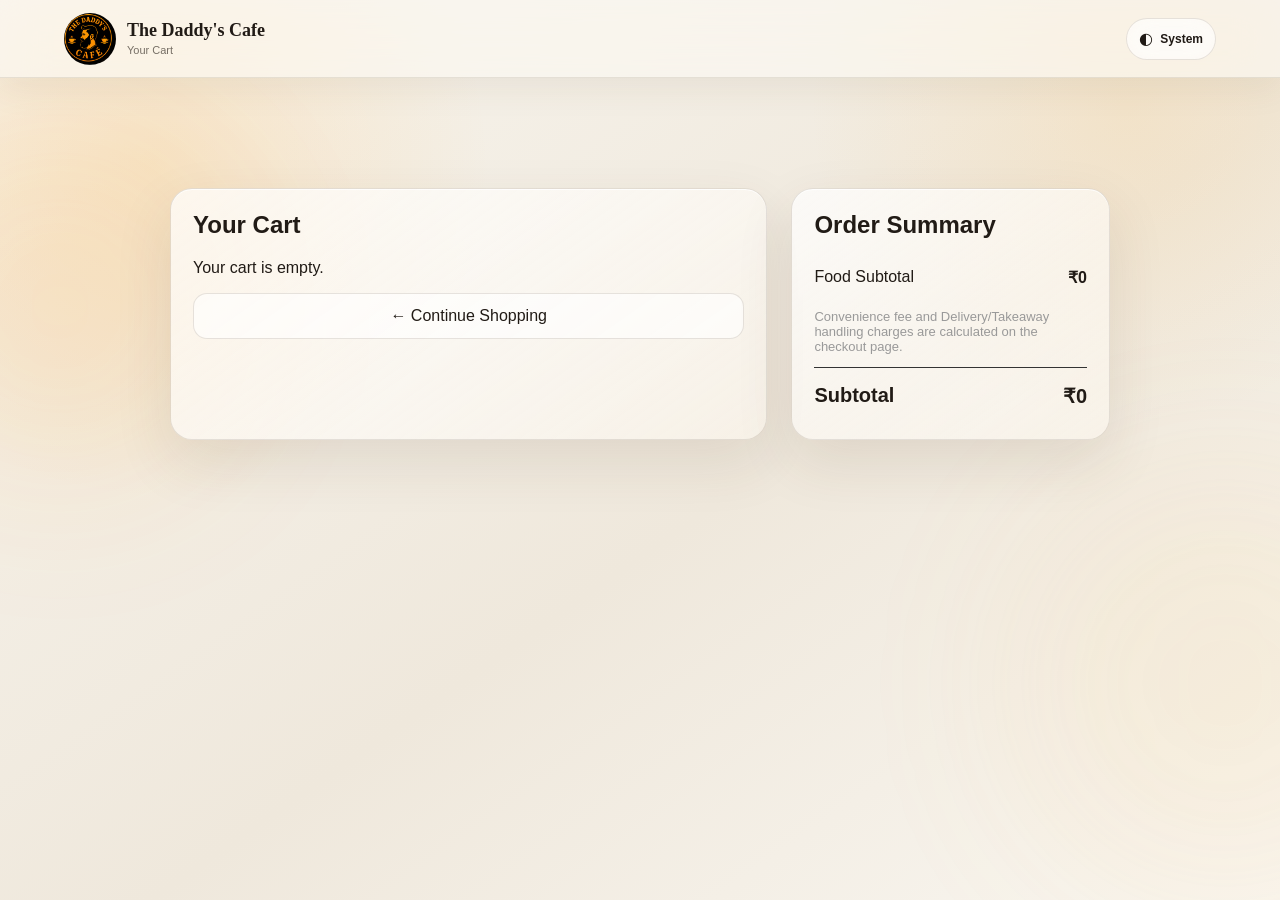
<file: cart.html>
<!doctype html><html lang="en"><head><meta charset="utf-8"><meta name="viewport" content="width=device-width,initial-scale=1"><meta name="theme-color" content="#090909"><title>Your Cart | The Daddy's Cafe</title><script src="theme.js"></script><link rel="stylesheet" href="styles.css"></head><body>
<header class="site-header"><a href="index.html" class="brand"><img src="assets/logo.png"><div class="brand-copy"><strong>The Daddy's Cafe</strong><span>Your Cart</span></div></a><button class="theme-toggle" type="button" data-theme-toggle aria-label="Theme: System. Click to change."><span class="theme-toggle-icon" aria-hidden="true">◐</span><span class="theme-toggle-text">System</span></button></header>
<main class="flow-shell"><div class="flow-grid"><section class="flow-card"><h1>Your Cart</h1><div id="cartPageItems"></div><a class="secondary-wide" href="index.html">← Continue Shopping</a></section><aside class="flow-card"><h2>Order Summary</h2><div class="summary-row"><span>Food Subtotal</span><strong id="sub">₹0</strong></div><p style="color:#999;font-size:13px">Convenience fee and Delivery/Takeaway handling charges are calculated on the checkout page.</p><div class="summary-row total"><span>Subtotal</span><strong id="total">₹0</strong></div><a id="checkoutLink" class="primary-wide" href="checkout.html">Proceed to Checkout →</a></aside></div></main><script src="cart.js"></script></body></html>
</file>
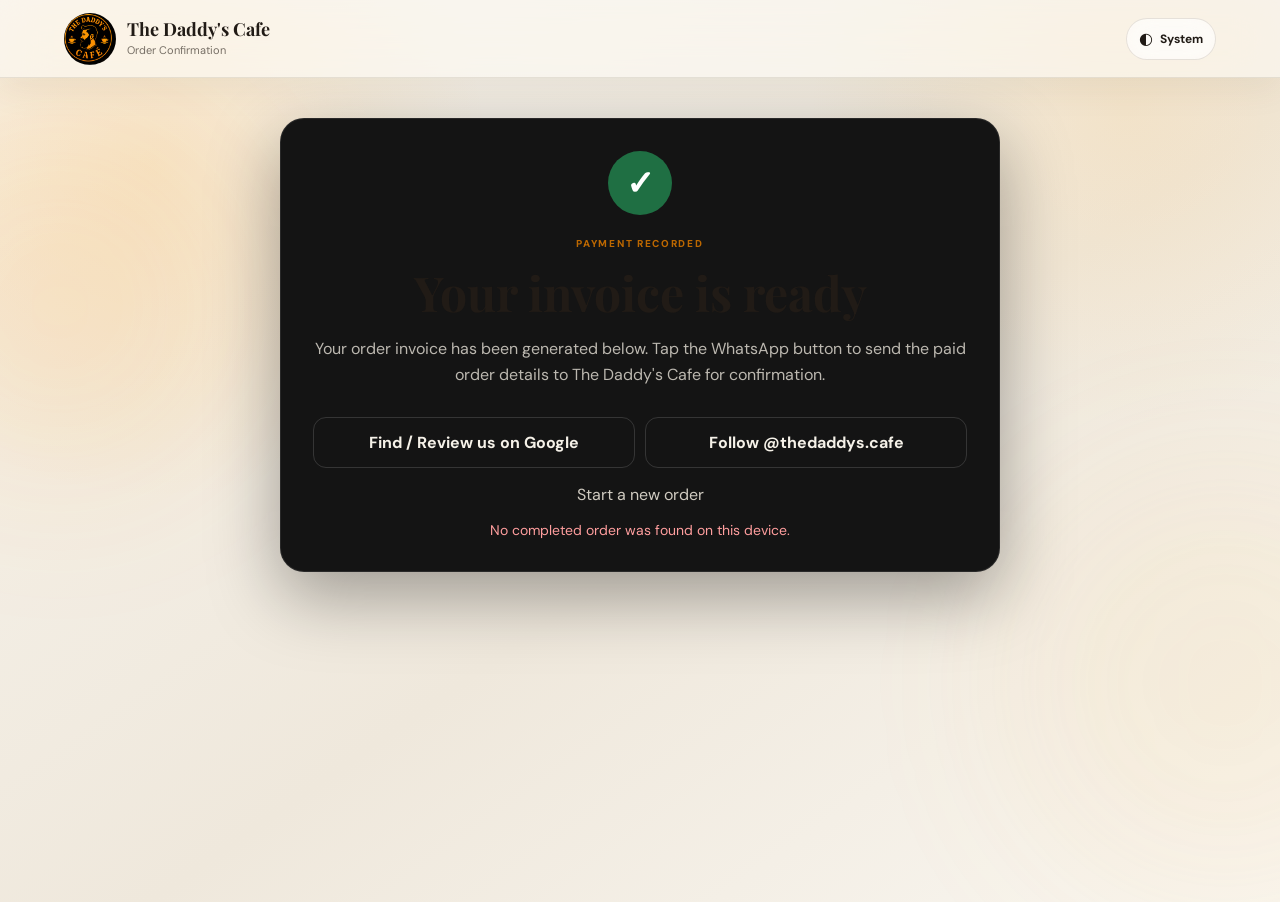
<file: success.html>
<!doctype html>
<html lang="en">
<head>
  <meta charset="utf-8">
  <meta name="viewport" content="width=device-width, initial-scale=1, viewport-fit=cover">
  <meta name="theme-color" content="#090909">
  <title>Payment Complete | The Daddy's Cafe</title>
  <link rel="icon" href="assets/logo.png" type="image/png">
  <link rel="preconnect" href="https://fonts.googleapis.com">
  <link rel="preconnect" href="https://fonts.gstatic.com" crossorigin>
  <link href="https://fonts.googleapis.com/css2?family=DM+Sans:wght@400;500;600;700&family=Playfair+Display:wght@600;700&display=swap" rel="stylesheet">
  <script src="theme.js"></script><link rel="stylesheet" href="styles.css">
  <link rel="stylesheet" href="payment.css">
</head>
<body class="payment-page">
  <header class="site-header payment-header">
    <a href="index.html" class="brand"><img src="assets/logo.png" alt="The Daddy's Cafe logo"><div class="brand-copy"><strong>The Daddy's Cafe</strong><span>Order Confirmation</span></div></a>
  <button class="theme-toggle" type="button" data-theme-toggle aria-label="Theme: System. Click to change."><span class="theme-toggle-icon" aria-hidden="true">◐</span><span class="theme-toggle-text">System</span></button></header>
  <main class="payment-shell success-shell">
    <section class="payment-card success-card">
      <div class="success-mark">✓</div>
      <span class="section-kicker">PAYMENT RECORDED</span>
      <h1>Your invoice is ready</h1>
      <p class="payment-intro">Your order invoice has been generated below. Tap the WhatsApp button to send the paid order details to The Daddy's Cafe for confirmation.</p>

      <article id="invoice" class="invoice-card">
        <div class="invoice-head">
          <div><strong>The Daddy's Cafe</strong><small>Ground Floor, Silchar Trade Center, Rangirkhari Point, Silchar, Assam</small></div>
          <img src="assets/logo.png" alt="">
        </div>
        <div class="invoice-meta" id="invoiceMeta"></div>
        <div id="invoiceCustomer" class="invoice-customer"></div>
        <div class="invoice-table-wrap"><table class="invoice-table"><thead><tr><th>Item</th><th>Qty</th><th>Amount</th></tr></thead><tbody id="invoiceItems"></tbody></table></div>
        <div class="invoice-total"><span>Total Paid</span><strong id="invoiceTotal">₹0</strong></div>
        <div class="invoice-payment" id="invoicePayment"></div>
      </article>

      <div class="success-actions">
        <a id="whatsappOrderBtn" class="checkout-btn whatsapp-send" href="#" target="_blank" rel="noopener"><span>Send Paid Order on WhatsApp</span><strong>→</strong></a>
        <button id="printInvoiceBtn" class="secondary-action">Print / Save Invoice as PDF</button>
        <div class="success-social-actions">
          <a class="secondary-action" href="https://share.google/bX9pOuScyu7i6pAqK" target="_blank" rel="noopener noreferrer">Find / Review us on Google</a>
          <a class="secondary-action" href="https://www.instagram.com/thedaddys.cafe/" target="_blank" rel="noopener noreferrer">Follow @thedaddys.cafe</a>
        </div>
        <a class="payment-back" href="index.html">Start a new order</a>
      </div>
      <div id="paymentError" class="payment-error" role="alert"></div>
    </section>
  </main>
  <script src="success.js"></script>
</body>
</html>
</file>
<file: styles.css>
:root{
  --bg:#090909; --bg2:#0e0e0e; --panel:#131313; --panel2:#181818;
  --line:#292929; --text:#f6f2e8; --muted:#aaa59d; --orange:#ff9700;
  --orange2:#ffb238; --green:#25d366; --shadow:0 24px 70px rgba(0,0,0,.34);
  --radius:22px;
}
*{box-sizing:border-box}
html{scroll-behavior:smooth}
body{margin:0;background:var(--bg);color:var(--text);font-family:"DM Sans",sans-serif}
button,input,textarea,select{font:inherit}
button,a{-webkit-tap-highlight-color:transparent}
a{color:inherit}
.site-header{
  height:78px;position:sticky;top:0;z-index:30;display:flex;align-items:center;justify-content:space-between;
  padding:0 clamp(18px,5vw,78px);border-bottom:1px solid rgba(255,255,255,.07);
  background:rgba(8,8,8,.9);backdrop-filter:blur(16px)
}
.brand{display:flex;align-items:center;gap:11px;text-decoration:none;min-width:235px}
.brand img{width:52px;height:52px;border-radius:50%;object-fit:cover}
.brand-copy{display:flex;flex-direction:column}
.brand-copy strong{font-family:"Playfair Display",serif;font-size:18px;line-height:1.1}
.brand-copy span{font-size:11px;color:var(--muted);margin-top:3px}
.desktop-nav{display:flex;align-items:center;gap:26px}
.desktop-nav a{font-size:13px;color:#d7d1c8;text-decoration:none;transition:.2s}
.desktop-nav a:hover{color:var(--orange2)}
.header-cart{border:1px solid rgba(255,151,0,.35);background:#15110b;color:#fff;border-radius:999px;padding:9px 13px;
display:flex;align-items:center;gap:8px;cursor:pointer;font-weight:700}
.header-cart b{display:grid;place-items:center;min-width:24px;height:24px;background:var(--orange);color:#111;border-radius:50%;font-size:12px}

.hero{position:relative;overflow:hidden;border-bottom:1px solid var(--line);
background:
radial-gradient(circle at 76% 30%,rgba(255,151,0,.16),transparent 28%),
radial-gradient(circle at 30% 5%,rgba(255,178,56,.05),transparent 24%),
linear-gradient(135deg,#090909,#11100e 55%,#080808)}
.hero:after{content:"";position:absolute;inset:0;background-image:linear-gradient(rgba(255,255,255,.018) 1px,transparent 1px),linear-gradient(90deg,rgba(255,255,255,.018) 1px,transparent 1px);background-size:52px 52px;mask-image:linear-gradient(to bottom,black,transparent)}
.hero-inner{position:relative;z-index:1;width:min(1220px,calc(100% - 36px));min-height:590px;margin:auto;display:grid;grid-template-columns:1.15fr .85fr;align-items:center;gap:70px;padding:64px 0}
.pill{display:inline-flex;border:1px solid rgba(255,151,0,.32);background:rgba(255,151,0,.07);color:var(--orange2);padding:8px 12px;border-radius:999px;font-size:11px;font-weight:700;letter-spacing:.11em}
.hero h1{font-family:"Playfair Display",serif;font-size:clamp(52px,6.1vw,88px);line-height:.94;margin:20px 0}
.hero h1 span{color:var(--orange)}
.hero-copy>p{max-width:650px;color:#bbb5ab;font-size:17px;line-height:1.72;margin:0}
.hero-actions{display:flex;gap:12px;margin-top:28px}
.btn{display:inline-flex;align-items:center;justify-content:center;text-decoration:none;border-radius:12px;padding:13px 18px;font-size:14px;font-weight:700}
.btn-primary{background:linear-gradient(135deg,var(--orange2),var(--orange));color:#111}
.btn-secondary{border:1px solid var(--line);background:#111;color:#f5f1e8}
.contact-strip{display:flex;align-items:center;gap:12px;margin-top:26px}
.contact-strip>span{display:grid;place-items:center;width:42px;height:42px;border-radius:12px;background:#151515;border:1px solid var(--line)}
.contact-strip div{display:flex;flex-direction:column}
.contact-strip small{color:var(--muted);font-size:11px}
.contact-strip a{text-decoration:none;font-size:15px;font-weight:700;margin-top:2px}
.hero-card{justify-self:end;position:relative;width:min(430px,100%);aspect-ratio:1/1;border:1px solid rgba(255,151,0,.2);border-radius:36px;background:linear-gradient(145deg,#17120b,#0c0c0c);box-shadow:var(--shadow);overflow:hidden;display:grid;place-items:center}
.hero-card:before{content:"";position:absolute;width:300px;height:300px;border-radius:50%;background:rgba(255,151,0,.11);filter:blur(70px)}
.hero-card img{width:64%;border-radius:50%;position:relative;z-index:2;filter:drop-shadow(0 25px 35px rgba(0,0,0,.45))}
.hero-card-copy{position:absolute;left:25px;right:25px;bottom:22px;background:rgba(10,10,10,.78);backdrop-filter:blur(12px);border:1px solid var(--line);border-radius:17px;padding:15px 17px;z-index:3}
.hero-card-copy span{font-size:10px;letter-spacing:.16em;color:var(--orange2)}
.hero-card-copy strong{display:block;font-family:"Playfair Display",serif;font-size:20px;margin:5px 0}
.hero-card-copy small{color:var(--muted)}

.order-config{width:min(1180px,calc(100% - 36px));margin:-34px auto 0;position:relative;z-index:5;background:rgba(19,19,19,.96);border:1px solid var(--line);border-radius:22px;box-shadow:var(--shadow);padding:18px}
.config-grid{display:grid;grid-template-columns:1.25fr .85fr 1.2fr;gap:15px;align-items:end}
label{display:block;font-size:12px;color:#bcb6ad;margin-bottom:7px}
.toggle-group{display:grid;grid-template-columns:1fr 1fr;background:#0c0c0c;border:1px solid var(--line);border-radius:12px;padding:4px}
.toggle{border:0;background:transparent;color:var(--muted);border-radius:9px;padding:11px;cursor:pointer}
.toggle.active{background:var(--orange);color:#101010;font-weight:800}
select,input,textarea{width:100%;border:1px solid var(--line);background:#0c0c0c;color:var(--text);border-radius:12px;padding:12px 13px;outline:none}
select:focus,input:focus,textarea:focus{border-color:rgba(255,151,0,.75);box-shadow:0 0 0 3px rgba(255,151,0,.08)}
.schedule-fields{display:grid;grid-template-columns:1fr 1fr;gap:10px}
.delivery-panel{margin-top:12px;padding-top:14px;border-top:1px solid var(--line)}
.hidden{display:none!important}

.trust-row{width:min(1180px,calc(100% - 36px));margin:30px auto 0;display:grid;grid-template-columns:repeat(3,1fr);gap:12px}
.trust-row article{border:1px solid var(--line);background:#101010;border-radius:17px;padding:16px;display:flex;gap:13px;align-items:center}
.trust-row article>span{width:37px;height:37px;display:grid;place-items:center;border-radius:11px;background:#1d160d;color:var(--orange2);font-size:11px;font-weight:800}
.trust-row div{display:flex;flex-direction:column}
.trust-row strong{font-size:13px}
.trust-row small{color:var(--muted);font-size:11px;margin-top:3px}

.menu-shell{width:min(1180px,calc(100% - 36px));margin:0 auto;padding:72px 0 100px}
.menu-heading{display:flex;align-items:flex-end;justify-content:space-between;gap:30px;margin-bottom:22px}
.section-kicker{color:var(--orange2);letter-spacing:.17em;font-size:10px;font-weight:800}
.menu-heading h2,.drawer-header h2{font-family:"Playfair Display",serif}
.menu-heading h2{font-size:42px;margin:7px 0 5px}
.menu-heading p{color:var(--muted);margin:0}
.search-wrap{position:relative;width:min(330px,100%)}
.search-wrap span{position:absolute;left:13px;top:50%;transform:translateY(-50%);color:var(--muted)}
.search-wrap input{padding-left:37px}
.category-tabs{display:flex;gap:8px;overflow-x:auto;padding:4px 0 18px;scrollbar-width:none}
.category-tabs::-webkit-scrollbar{display:none}
.category-tab{white-space:nowrap;border:1px solid var(--line);background:#111;color:#d7d2c9;border-radius:999px;padding:9px 14px;font-size:12px;cursor:pointer}
.category-tab.active{border-color:var(--orange);background:var(--orange);color:#111;font-weight:800}
.menu-grid{display:grid;grid-template-columns:repeat(3,1fr);gap:13px}
.menu-card{min-height:155px;border:1px solid var(--line);background:linear-gradient(145deg,#141414,#101010);border-radius:18px;padding:17px;display:flex;flex-direction:column;justify-content:space-between;transition:.2s}
.menu-card:hover{transform:translateY(-2px);border-color:#3a3429}
.menu-card-top{display:flex;align-items:flex-start;justify-content:space-between;gap:12px}
.menu-card h3{font-size:15px;line-height:1.35;margin:0}
.menu-meta{font-size:10px;color:var(--muted);margin-top:6px}
.menu-card-bottom{display:flex;align-items:center;justify-content:space-between;margin-top:18px}
.price{font-size:18px;font-weight:800;color:var(--orange2)}
.add-btn{border:1px solid rgba(255,151,0,.5);background:#1a130a;color:var(--orange2);border-radius:10px;padding:9px 13px;font-weight:800;cursor:pointer}
.add-btn:hover{background:var(--orange);color:#111}

.cart-drawer{position:fixed;top:0;right:0;bottom:0;width:min(475px,100%);z-index:60;background:#0e0e0e;border-left:1px solid var(--line);display:flex;flex-direction:column;transform:translateX(105%);transition:transform .26s ease}
.cart-drawer.open{transform:translateX(0)}
.overlay{position:fixed;inset:0;z-index:55;background:rgba(0,0,0,.66);opacity:0;pointer-events:none;transition:.2s}
.overlay.show{opacity:1;pointer-events:auto}
.drawer-header{display:flex;align-items:center;justify-content:space-between;padding:20px;border-bottom:1px solid var(--line)}
.drawer-header h2{margin:4px 0 0;font-size:28px}
.close-btn{width:40px;height:40px;border:1px solid var(--line);border-radius:50%;background:#151515;color:white;font-size:24px;cursor:pointer}
.cart-items{flex:1;overflow-y:auto;padding:8px 20px}
.empty-cart{padding:55px 15px;text-align:center;color:var(--muted);line-height:1.6}
.cart-line{display:grid;grid-template-columns:1fr auto;gap:10px;padding:15px 0;border-bottom:1px solid var(--line)}
.cart-line h4{font-size:14px;margin:0 0 3px;line-height:1.4}
.cart-line small{color:var(--muted)}
.qty{display:flex;align-items:center;gap:9px;margin-top:9px}
.qty button{width:28px;height:28px;border:1px solid var(--line);background:#161616;color:white;border-radius:8px;cursor:pointer}
.remove-btn{border:0;background:transparent;color:#e57b68;font-size:11px;padding:0;margin-top:7px;cursor:pointer}
.customer-form{border-top:1px solid var(--line);padding:14px 20px}
.form-row{display:grid;grid-template-columns:1fr 1fr;gap:10px}
.customer-form>div+div{margin-top:10px}
.drawer-footer{border-top:1px solid var(--line);background:#0a0a0a;padding:17px 20px 20px}
.subtotal-row{display:flex;align-items:center;justify-content:space-between;font-size:18px}
.subtotal-row strong{font-size:22px;color:var(--orange2)}
.drawer-footer p{font-size:11px;color:var(--muted);line-height:1.5}
.checkout-btn{width:100%;border:0;border-radius:13px;background:var(--green);color:#072713;padding:14px 16px;display:flex;align-items:center;justify-content:space-between;font-weight:800;font-size:15px;cursor:pointer}
.drawer-phone{display:block;text-align:center;font-size:12px;color:#cac4ba;margin-top:13px;text-decoration:none}
.mobile-cart-bar{display:none}

footer{border-top:1px solid var(--line);background:#080808;padding:30px clamp(18px,5vw,70px);display:grid;grid-template-columns:1fr auto;gap:20px;align-items:center}
.footer-brand{display:flex;align-items:center;gap:12px}
.footer-brand img{width:48px;height:48px;border-radius:50%}
.footer-brand div,.footer-contact{display:flex;flex-direction:column}
.footer-brand span,.footer-contact small{color:var(--muted);font-size:11px}
.footer-contact{text-align:right}
.footer-contact a{font-weight:800;text-decoration:none;margin-top:3px}
footer>p{grid-column:1/-1;color:#706c65;font-size:10px;margin:0}

@media(max-width:1000px){
  .desktop-nav{display:none}
  .hero-inner{grid-template-columns:1fr .72fr;gap:30px}
  .hero-card{border-radius:28px}
  .menu-grid{grid-template-columns:repeat(2,1fr)}
}
@media(max-width:760px){
  body{padding-bottom:82px}
  .site-header{height:68px;padding:0 14px}
  .brand{min-width:0}
  .brand img{width:44px;height:44px}
  .brand-copy strong{font-size:15px}
  .brand-copy span{font-size:10px}
  .header-cart{padding:8px 10px}
  .header-cart>span:not(.cart-icon){display:none}
  .hero-inner{grid-template-columns:1fr;min-height:auto;padding:52px 0 78px}
  .hero h1{font-size:49px}
  .hero-copy>p{font-size:15px}
  .hero-actions{display:grid;grid-template-columns:1fr 1fr}
  .hero-card{display:none}
  .order-config{margin-top:-35px;padding:14px}
  .config-grid{grid-template-columns:1fr}
  .schedule-fields{grid-template-columns:1fr 1fr}
  .trust-row{grid-template-columns:1fr;margin-top:18px}
  .trust-row article{padding:13px}
  .menu-shell{padding:54px 0 70px}
  .menu-heading{align-items:stretch;flex-direction:column;gap:18px}
  .menu-heading h2{font-size:34px}
  .search-wrap{width:100%}
  .menu-grid{grid-template-columns:1fr}
  .menu-card{min-height:132px}
  .cart-drawer{width:100%}
  .form-row{grid-template-columns:1fr}
  .mobile-cart-bar.visible{display:flex}
  .mobile-cart-bar{position:fixed;left:12px;right:12px;bottom:12px;z-index:35;border:0;border-radius:15px;background:linear-gradient(135deg,var(--orange2),var(--orange));color:#111;padding:12px 15px;align-items:center;justify-content:space-between;box-shadow:0 16px 45px rgba(0,0,0,.5);cursor:pointer}
  .mobile-cart-bar div{display:flex;flex-direction:column;text-align:left}
  .mobile-cart-bar small{font-size:10px}
  .mobile-cart-bar strong{font-size:14px}
  .mobile-cart-bar>span{font-size:18px;font-weight:900}
  footer{grid-template-columns:1fr;text-align:left;padding-bottom:30px}
  .footer-contact{text-align:left}
}
@media(max-width:390px){
  .brand-copy span{display:none}
  .hero h1{font-size:43px}
  .hero-actions{grid-template-columns:1fr}
  .schedule-fields{grid-template-columns:1fr}
}


/* Location & contact */
.location-section{
  width:min(1180px,calc(100% - 36px));
  margin:0 auto 70px;
}
.location-card{
  position:relative;
  overflow:hidden;
  padding:38px;
  background:
    radial-gradient(circle at 90% 20%,rgba(255,151,0,.13),transparent 35%),
    linear-gradient(145deg,#151515,#0d0d0d);
  border:1px solid var(--line);
  border-radius:24px;
  box-shadow:var(--shadow);
}
.location-info h2{
  margin:8px 0 28px;
  font-family:"Playfair Display",serif;
  font-size:38px;
}
.location-grid{
  display:grid;
  grid-template-columns:1.4fr 1fr;
  gap:24px;
}
.location-detail strong{
  display:block;
  margin-bottom:7px;
  color:var(--orange2);
  font-size:13px;
}
.location-detail p{
  margin:0;
  color:#c9c3ba;
  font-size:15px;
  line-height:1.7;
}
.location-detail a{
  color:var(--text);
  text-decoration:none;
  font-weight:800;
}
.location-actions{
  display:flex;
  gap:10px;
  margin-top:28px;
}
.location-btn{
  display:inline-flex;
  align-items:center;
  justify-content:center;
  padding:12px 19px;
  border-radius:11px;
  text-decoration:none;
  font-weight:800;
  transition:transform .2s ease,border-color .2s ease;
}
.location-btn:hover{transform:translateY(-2px)}
.whatsapp-location-btn{
  background:var(--green);
  color:#072713;
}
.secondary-location-btn{
  border:1px solid var(--line);
  background:#151515;
  color:var(--text);
}
@media(max-width:760px){
  .location-section{margin-bottom:35px}
  .location-card{padding:24px 20px;border-radius:18px}
  .location-info h2{font-size:30px}
  .location-grid{grid-template-columns:1fr;gap:20px}
  .location-actions{display:grid;grid-template-columns:1fr 1fr}
  .location-btn{width:100%}
}
@media(max-width:390px){
  .location-actions{grid-template-columns:1fr}
}


/* Enhanced delivery address section */
.delivery-address-card{
  padding:18px;
  border:1px solid rgba(255,151,0,.18);
  border-radius:16px;
  background:linear-gradient(145deg,rgba(255,151,0,.05),rgba(255,255,255,.015));
}
.delivery-address-heading h3{
  margin:5px 0 6px;
  font-family:"Playfair Display",serif;
  font-size:24px;
}
.delivery-address-heading p{
  margin:0 0 16px;
  color:var(--muted);
  font-size:12px;
  line-height:1.55;
}
.delivery-address-grid{
  display:grid;
  grid-template-columns:1fr 1fr;
  gap:12px;
}
.field-span-2{grid-column:1/-1}

@media(max-width:760px){
  .delivery-address-card{padding:15px}
  .delivery-address-grid{grid-template-columns:1fr}
  .field-span-2{grid-column:auto}
}


/* Clearly separated menu category sections */
.menu-grid{
  display:block;
}
.menu-category-section{
  margin-bottom:42px;
}
.menu-category-heading{
  display:flex;
  align-items:center;
  justify-content:space-between;
  gap:16px;
  margin:4px 0 15px;
  padding-bottom:11px;
  border-bottom:1px solid var(--line);
}
.menu-category-heading>div{
  display:flex;
  align-items:center;
  gap:10px;
}
.menu-category-heading h3{
  margin:0;
  font-family:"Playfair Display",serif;
  font-size:27px;
  color:var(--text);
}
.category-line{
  width:5px;
  height:27px;
  border-radius:999px;
  background:var(--orange);
}
.category-count{
  color:var(--muted);
  font-size:11px;
}
.category-items-grid{
  display:grid;
  grid-template-columns:repeat(3,1fr);
  gap:13px;
}
@media(max-width:1000px){
  .category-items-grid{grid-template-columns:repeat(2,1fr)}
}
@media(max-width:760px){
  .menu-category-section{margin-bottom:34px}
  .menu-category-heading h3{font-size:24px}
  .category-items-grid{grid-template-columns:1fr}
}

.fee-row{margin-top:8px;font-size:15px;color:var(--muted)}.fee-row strong{font-size:17px;color:var(--text)}.grand-total-row{margin-top:10px;padding-top:10px;border-top:1px solid var(--line)}.grand-total-row strong{font-size:24px;color:var(--orange2)}

/* Phase 2 — Swiggy/Zomato-style product cards */
.food-card{display:grid;grid-template-columns:minmax(0,1fr) 128px;gap:14px;align-items:stretch;padding:14px;min-height:170px}
.food-copy{display:flex;flex-direction:column;min-width:0}.food-copy .menu-card-bottom{margin-top:auto}
.food-description{margin:8px 0 14px;color:var(--muted);font-size:12.5px;line-height:1.5;display:-webkit-box;-webkit-line-clamp:3;-webkit-box-orient:vertical;overflow:hidden}
.food-tags{display:flex;gap:7px;align-items:center;flex-wrap:wrap;margin-bottom:5px}.bestseller-tag{font-size:10px;font-weight:800;color:var(--orange2);text-transform:uppercase;letter-spacing:.05em}.food-image-wrap{border-radius:14px;overflow:hidden;min-height:138px;background:#17120c}.food-image-wrap img{width:100%;height:100%;object-fit:cover;display:block}.food-image-placeholder{height:100%;min-height:138px;display:flex;flex-direction:column;align-items:center;justify-content:center;gap:7px;background:linear-gradient(145deg,#17110b,#251707);border:1px solid rgba(255,153,0,.15)}.food-image-placeholder span{font-size:42px}.food-image-placeholder small{font-size:9px;color:var(--muted)}.menu-card.sold-out{opacity:.58}.add-btn:disabled{cursor:not-allowed;filter:grayscale(1);opacity:.7}
@media(max-width:520px){.food-card{grid-template-columns:minmax(0,1fr) 108px}.food-image-wrap,.food-image-placeholder{min-height:128px}.food-description{-webkit-line-clamp:2}}

.flow-shell{max-width:980px;margin:110px auto 60px;padding:0 20px}.flow-grid{display:grid;grid-template-columns:1.5fr .8fr;gap:24px}
.flow-card{background:#121212;border:1px solid #2b2b2b;border-radius:22px;padding:22px}.flow-card h1,.flow-card h2{margin-top:0}
.flow-item{display:grid;grid-template-columns:72px 1fr auto;gap:14px;align-items:center;padding:14px 0;border-bottom:1px solid #282828}
.flow-thumb{width:72px;height:72px;border-radius:14px;object-fit:cover;background:#222}.flow-placeholder{display:grid;place-items:center;font-size:28px}
.flow-item h3{margin:0 0 5px;font-size:16px}.flow-item p{margin:0;color:#aaa}.flow-qty{display:flex;gap:10px;align-items:center;margin-top:9px}.flow-qty button{width:30px;height:30px;border-radius:50%;border:1px solid #444;background:#1c1c1c;color:#fff}
.summary-row{display:flex;justify-content:space-between;gap:20px;padding:9px 0}.summary-row.total{border-top:1px solid #333;margin-top:8px;padding-top:16px;font-size:20px;font-weight:700}
.primary-wide{display:block;width:100%;padding:15px 18px;border:0;border-radius:14px;background:#f59e0b;color:#111;font-weight:800;text-align:center;text-decoration:none;margin-top:18px}
.secondary-wide{display:block;width:100%;padding:13px 18px;border:1px solid #444;border-radius:14px;color:#fff;text-align:center;text-decoration:none;margin-top:10px}
.checkout-form{display:grid;gap:14px}.checkout-form label{display:grid;gap:7px;color:#ddd;font-weight:600}.checkout-form input,.checkout-form textarea,.checkout-form select{width:100%;box-sizing:border-box;background:#171717;border:1px solid #3a3a3a;color:#fff;border-radius:12px;padding:12px}
.type-row{display:grid;grid-template-columns:1fr 1fr;gap:10px}.type-btn{padding:14px;border:1px solid #444;background:#171717;color:#fff;border-radius:14px;font-weight:700}.type-btn.active{border-color:#f59e0b;background:#2b210d}
.promo-row{display:grid;grid-template-columns:1fr auto;gap:8px}.promo-msg{font-size:13px;margin-top:7px;color:#bbb}.promo-ok{color:#4ade80}.promo-bad{color:#f87171}
.hidden{display:none!important}@media(max-width:760px){.flow-grid{grid-template-columns:1fr}.flow-shell{margin-top:90px}.flow-item{grid-template-columns:60px 1fr}.flow-item>strong{grid-column:2}.flow-thumb{width:60px;height:60px}}

/* Phase 2.6 UX cleanup */
#cartDrawer, .cart-drawer, .drawer-overlay, .cart-overlay { }

/* Dedicated cart-page flow: legacy drawer disabled */
.cart-drawer,.overlay{display:none!important;}


/* ===== PREMIUM STOREFRONT UPGRADE 2026 ===== */
:root{--premium-bg:#090909;--premium-card:#141414;--premium-card2:#1a1a1a;--premium-line:#292929;--premium-accent:#f59e0b;--premium-muted:#aaa}
body{background:radial-gradient(circle at 80% 0,rgba(245,158,11,.08),transparent 28rem),var(--premium-bg)}
.site-header{background:rgba(9,9,9,.88);backdrop-filter:blur(18px);border-bottom:1px solid rgba(255,255,255,.07)}
.hero{position:relative;overflow:hidden;background:linear-gradient(115deg,#090909 0%,#111 55%,#191108 100%)}
.hero:after{content:"";position:absolute;width:420px;height:420px;border-radius:50%;right:-140px;top:-170px;background:radial-gradient(circle,rgba(245,158,11,.22),transparent 67%);pointer-events:none}
.hero h1{letter-spacing:-.04em;line-height:.98}.hero h1 span{color:var(--premium-accent)}
.pill{border:1px solid rgba(245,158,11,.35);background:rgba(245,158,11,.08);color:#ffc45e}
.btn,.header-cart{transition:transform .18s ease,box-shadow .18s ease,background .18s ease}.btn:hover,.header-cart:hover{transform:translateY(-2px)}
.btn-primary{box-shadow:0 12px 34px rgba(245,158,11,.18)}
.menu-shell{max-width:1280px}.menu-heading h2{font-size:clamp(2rem,4vw,3.25rem);letter-spacing:-.035em}
.menu-tools{position:sticky;top:78px;z-index:20;background:rgba(9,9,9,.88);backdrop-filter:blur(16px);padding:12px;border:1px solid rgba(255,255,255,.06);border-radius:18px}
.category-tabs{scrollbar-width:none}.category-tabs::-webkit-scrollbar{display:none}.category-tab{white-space:nowrap;border:1px solid var(--premium-line);background:#121212}.category-tab.active{background:var(--premium-accent);color:#111;border-color:var(--premium-accent);box-shadow:0 8px 24px rgba(245,158,11,.18)}
.menu-card{background:linear-gradient(180deg,#171717,#111);border:1px solid rgba(255,255,255,.075);border-radius:20px;overflow:hidden;transition:transform .22s ease,border-color .22s ease,box-shadow .22s ease}
.menu-card:hover{transform:translateY(-4px);border-color:rgba(245,158,11,.32);box-shadow:0 20px 48px rgba(0,0,0,.28)}
.menu-card img{transition:transform .4s ease}.menu-card:hover img{transform:scale(1.035)}
.menu-category-heading h3{letter-spacing:-.025em}.category-line{background:linear-gradient(90deg,var(--premium-accent),transparent)}
.mobile-cart-bar{box-shadow:0 -18px 50px rgba(0,0,0,.38);backdrop-filter:blur(18px)}
.premium-trust-strip{max-width:1180px;margin:-24px auto 36px;position:relative;z-index:3;padding:0 20px;display:grid;grid-template-columns:repeat(4,1fr);gap:10px}.premium-trust-strip div{background:#121212;border:1px solid #242424;border-radius:16px;padding:16px;text-align:center}.premium-trust-strip strong{display:block;color:#fff}.premium-trust-strip span{font-size:12px;color:#999}
@media(max-width:760px){.premium-trust-strip{grid-template-columns:repeat(2,1fr);margin-top:-12px}.premium-trust-strip div{padding:12px 8px}.menu-tools{top:66px}.hero{padding-bottom:44px}}


.store-open-status{position:sticky;top:72px;z-index:90;text-align:center;padding:9px 16px;font-size:13px;font-weight:800;letter-spacing:.01em;background:#22190d;color:#ffd99a;border-bottom:1px solid #4d3515}.store-open-status.open{background:#102019;color:#a9e9bf;border-color:#244934}.store-open-status.closed{background:#241310;color:#ffc2b5;border-color:#5c2d25}.store-closed-note{font-size:12px;color:#aaa;margin-top:4px}

/* Official social & discovery links */
.footer-social{display:flex;flex-direction:column;gap:7px}.footer-social small{color:var(--muted);font-size:11px}.footer-social-links{display:flex;gap:12px;flex-wrap:wrap}.footer-social-links a{color:#f4eee5;text-decoration:none;font-size:12px;font-weight:800}.footer-social-links a:hover{text-decoration:underline}.success-social-actions{display:grid;grid-template-columns:1fr 1fr;gap:10px;margin-top:4px}.success-social-actions a{text-decoration:none;text-align:center}@media(max-width:640px){.success-social-actions{grid-template-columns:1fr}.footer-social-links{flex-direction:column;gap:6px}}

/* Live order availability */
.store-open-status{display:flex;align-items:center;justify-content:center;gap:10px;flex-wrap:wrap;position:sticky;top:72px;z-index:90;text-align:center;padding:10px 16px;font-size:13px;font-weight:700;letter-spacing:.01em;background:#241310;color:#ffc2b5;border-bottom:1px solid #5c2d25;box-shadow:0 8px 20px rgba(0,0,0,.18)}
.store-open-status strong{font-size:13px;letter-spacing:.035em}.store-open-status span{font-weight:600;opacity:.9}.store-open-status.open{background:#102019;color:#b9f2ca;border-color:#28573a}.store-open-status.closed{background:#241310;color:#ffc2b5;border-color:#5c2d25}
@media(max-width:640px){.store-open-status{top:64px;gap:3px;padding:9px 12px}.store-open-status strong,.store-open-status span{width:100%}.store-open-status span{font-size:11px}}

/* ===== Premium glassmorphism storefront theme ===== */
body{
  position:relative;
  isolation:isolate;
  min-height:100vh;
  background:
    radial-gradient(circle at 12% 18%,rgba(255,151,0,.14),transparent 24%),
    radial-gradient(circle at 88% 12%,rgba(255,178,56,.10),transparent 22%),
    radial-gradient(circle at 78% 68%,rgba(125,70,18,.14),transparent 25%),
    linear-gradient(145deg,#070707 0%,#0b0a09 44%,#11100e 70%,#070707 100%);
  background-attachment:fixed;
}
body:before,
body:after{
  content:"";
  position:fixed;
  z-index:-2;
  border-radius:50%;
  pointer-events:none;
  filter:blur(90px);
  opacity:.72;
}
body:before{width:360px;height:360px;left:-120px;top:14vh;background:rgba(255,132,0,.17)}
body:after{width:430px;height:430px;right:-160px;top:52vh;background:rgba(255,185,75,.10)}

.site-header{
  background:rgba(10,10,10,.58);
  border-bottom:1px solid rgba(255,255,255,.09);
  box-shadow:0 10px 35px rgba(0,0,0,.16);
  backdrop-filter:blur(22px) saturate(145%);
  -webkit-backdrop-filter:blur(22px) saturate(145%);
}
.hero{
  background:transparent;
  border-bottom:0;
}
.hero:after{
  opacity:.45;
  background-size:64px 64px;
}
.hero-card,
.order-config,
.trust-row article,
.menu-card,
.location-card{
  background:linear-gradient(145deg,rgba(255,255,255,.075),rgba(255,255,255,.026));
  border:1px solid rgba(255,255,255,.11);
  box-shadow:
    inset 0 1px 0 rgba(255,255,255,.07),
    0 24px 70px rgba(0,0,0,.28);
  backdrop-filter:blur(24px) saturate(135%);
  -webkit-backdrop-filter:blur(24px) saturate(135%);
}
.hero-card{
  background:
    radial-gradient(circle at 70% 22%,rgba(255,151,0,.16),transparent 38%),
    linear-gradient(145deg,rgba(255,255,255,.08),rgba(255,255,255,.025));
  border-color:rgba(255,170,63,.19);
}
.hero-card-copy{
  background:rgba(9,9,9,.46);
  border:1px solid rgba(255,255,255,.11);
  box-shadow:inset 0 1px 0 rgba(255,255,255,.05);
  backdrop-filter:blur(20px) saturate(140%);
  -webkit-backdrop-filter:blur(20px) saturate(140%);
}
.order-config{background:linear-gradient(145deg,rgba(25,25,25,.68),rgba(12,12,12,.46))}
.toggle-group,
select,input,textarea,
.search-wrap input{
  background:rgba(7,7,7,.46);
  border-color:rgba(255,255,255,.10);
  backdrop-filter:blur(12px);
  -webkit-backdrop-filter:blur(12px);
}
.toggle.active{
  background:linear-gradient(135deg,var(--orange2),var(--orange));
  box-shadow:0 8px 24px rgba(255,151,0,.16);
}
.trust-row article>span{
  background:rgba(255,151,0,.10);
  border:1px solid rgba(255,151,0,.18);
}
.category-tab{
  background:rgba(255,255,255,.045);
  border-color:rgba(255,255,255,.10);
  backdrop-filter:blur(14px);
  -webkit-backdrop-filter:blur(14px);
}
.category-tab:hover{border-color:rgba(255,151,0,.34);background:rgba(255,151,0,.06)}
.category-tab.active{
  background:linear-gradient(135deg,var(--orange2),var(--orange));
  border-color:rgba(255,186,82,.85);
  box-shadow:0 10px 28px rgba(255,151,0,.17);
}
.menu-card{position:relative;overflow:hidden}
.menu-card:before{
  content:"";
  position:absolute;
  inset:0;
  pointer-events:none;
  background:linear-gradient(120deg,rgba(255,255,255,.055),transparent 28%,transparent 70%,rgba(255,151,0,.035));
}
.menu-card:hover{
  transform:translateY(-4px);
  border-color:rgba(255,168,54,.25);
  box-shadow:inset 0 1px 0 rgba(255,255,255,.09),0 28px 65px rgba(0,0,0,.32);
}
.add-btn{
  background:rgba(255,151,0,.08);
  border-color:rgba(255,151,0,.34);
  backdrop-filter:blur(10px);
  -webkit-backdrop-filter:blur(10px);
}
.btn-secondary,
.secondary-location-btn,
.close-btn,
.qty button{
  background:rgba(255,255,255,.055);
  border-color:rgba(255,255,255,.11);
  backdrop-filter:blur(12px);
  -webkit-backdrop-filter:blur(12px);
}
.cart-drawer{
  background:rgba(10,10,10,.72);
  border-left:1px solid rgba(255,255,255,.10);
  box-shadow:-24px 0 70px rgba(0,0,0,.38);
  backdrop-filter:blur(28px) saturate(145%);
  -webkit-backdrop-filter:blur(28px) saturate(145%);
}
.drawer-footer{background:rgba(6,6,6,.52);backdrop-filter:blur(18px);-webkit-backdrop-filter:blur(18px)}
footer{
  background:rgba(7,7,7,.52);
  border-top:1px solid rgba(255,255,255,.08);
  backdrop-filter:blur(18px);
  -webkit-backdrop-filter:blur(18px);
}
.location-card:before{
  content:"";
  position:absolute;
  width:260px;height:260px;
  right:-80px;top:-100px;
  border-radius:50%;
  background:rgba(255,151,0,.10);
  filter:blur(55px);
  pointer-events:none;
}
@media(max-width:760px){
  body{background-attachment:scroll}
  .hero-inner{padding-top:42px}
  .order-config,.trust-row article,.menu-card,.location-card{backdrop-filter:blur(18px) saturate(125%);-webkit-backdrop-filter:blur(18px) saturate(125%)}
}


/* ===== Real food photography backdrop — menu section only ===== */
.menu-shell{
  position:relative;
  isolation:isolate;
}
.menu-photo-backdrop{
  position:absolute;
  z-index:-1;
  top:-34px;
  bottom:-48px;
  left:50%;
  width:100vw;
  transform:translateX(-50%);
  overflow:hidden;
  pointer-events:none;
  background:#090909;
}
.menu-bg-photo{
  position:absolute;
  display:block;
  background-repeat:no-repeat;
  background-size:cover;
  background-position:center;
  opacity:.24;
  filter:saturate(.92) contrast(1.08) brightness(.68);
  transform:translateZ(0);
  will-change:transform;
}
.menu-bg-photo-one{
  inset:0 48% 56% 0;
  background-image:url("assets/backgrounds/bg-food-1.webp");
  background-position:center 42%;
  mask-image:linear-gradient(110deg,#000 0%,#000 44%,transparent 96%),linear-gradient(to bottom,#000 0%,#000 72%,transparent 100%);
  -webkit-mask-image:linear-gradient(110deg,#000 0%,#000 44%,transparent 96%);
}
.menu-bg-photo-two{
  top:24%;
  right:-3%;
  width:58%;
  height:52%;
  background-image:url("assets/backgrounds/bg-food-2.webp");
  background-position:center;
  opacity:.20;
  -webkit-mask-image:linear-gradient(260deg,#000 0%,#000 48%,transparent 96%);
  mask-image:linear-gradient(260deg,#000 0%,#000 48%,transparent 96%);
}
.menu-bg-photo-three{
  left:-3%;
  bottom:-2%;
  width:62%;
  height:46%;
  background-image:url("assets/backgrounds/bg-food-3.webp");
  background-position:center 56%;
  opacity:.18;
  -webkit-mask-image:linear-gradient(105deg,#000 0%,#000 50%,transparent 98%);
  mask-image:linear-gradient(105deg,#000 0%,#000 50%,transparent 98%);
}
.menu-bg-vignette{
  position:absolute;
  inset:0;
  background:
    linear-gradient(to bottom,rgba(7,7,7,.96) 0%,rgba(7,7,7,.54) 8%,rgba(7,7,7,.42) 48%,rgba(7,7,7,.74) 91%,rgba(7,7,7,.98) 100%),
    radial-gradient(circle at 50% 42%,transparent 0%,rgba(0,0,0,.2) 56%,rgba(0,0,0,.72) 100%);
}
.menu-shell .menu-heading,
.menu-shell .category-tabs,
.menu-shell .menu-grid{
  position:relative;
  z-index:1;
}
.menu-shell .menu-heading{
  padding:22px 24px;
  border:1px solid rgba(255,255,255,.11);
  border-radius:24px;
  background:linear-gradient(145deg,rgba(17,17,17,.64),rgba(10,10,10,.43));
  box-shadow:inset 0 1px 0 rgba(255,255,255,.06),0 18px 50px rgba(0,0,0,.22);
  backdrop-filter:blur(22px) saturate(135%);
  -webkit-backdrop-filter:blur(22px) saturate(135%);
}
.menu-shell .category-tabs{
  margin-top:14px;
  padding:12px 10px 16px;
  border-radius:18px;
  background:rgba(8,8,8,.30);
  backdrop-filter:blur(14px);
  -webkit-backdrop-filter:blur(14px);
}
@media (min-width:761px){
  .menu-bg-photo-one{background-attachment:fixed}
  .menu-bg-photo-two{background-attachment:fixed}
  .menu-bg-photo-three{background-attachment:fixed}
}
@media(max-width:760px){
  .menu-photo-backdrop{top:-18px;bottom:-28px}
  .menu-bg-photo{filter:saturate(.88) contrast(1.05) brightness(.62)}
  .menu-bg-photo-one{inset:0 28% 65% -14%;opacity:.18}
  .menu-bg-photo-two{top:30%;right:-25%;width:90%;height:40%;opacity:.15}
  .menu-bg-photo-three{left:-25%;bottom:0;width:92%;height:38%;opacity:.14}
  .menu-bg-vignette{background:linear-gradient(to bottom,rgba(7,7,7,.94),rgba(7,7,7,.55) 18%,rgba(7,7,7,.62) 76%,rgba(7,7,7,.97))}
  .menu-shell .menu-heading{padding:18px;border-radius:20px}
}
@media(prefers-reduced-motion:reduce){
  .menu-bg-photo{background-attachment:scroll!important}
}

/* ===== v1.6 storefront polish + adaptive theme ===== */
html,body{max-width:100%;overflow-x:clip}
.site-header{gap:14px}
.theme-toggle{
  margin-left:auto;display:inline-flex;align-items:center;justify-content:center;gap:7px;
  min-height:42px;padding:8px 12px;border-radius:999px;cursor:pointer;
  border:1px solid rgba(255,255,255,.11);background:rgba(255,255,255,.055);color:var(--text);
  box-shadow:inset 0 1px 0 rgba(255,255,255,.055);backdrop-filter:blur(14px);-webkit-backdrop-filter:blur(14px);
  transition:transform .18s ease,border-color .18s ease,background .18s ease
}
.theme-toggle:hover{transform:translateY(-1px);border-color:rgba(255,151,0,.36)}
.theme-toggle-icon{font-size:16px;line-height:1}.theme-toggle-text{font-size:12px;font-weight:700}
.desktop-nav + .theme-toggle{margin-left:0}

/* Make the first menu content arrive sooner and let the photography read as intentional. */
.menu-shell{padding-top:42px}
.menu-photo-backdrop{top:0;bottom:-28px;background:#0a0908}
.menu-bg-photo{opacity:.34;filter:saturate(1.02) contrast(1.05) brightness(.78)}
.menu-bg-photo-one{inset:0 45% 48% -2%;opacity:.36}
.menu-bg-photo-two{top:20%;right:-2%;width:61%;height:55%;opacity:.30}
.menu-bg-photo-three{left:-2%;bottom:-1%;width:65%;height:48%;opacity:.27}
.menu-bg-vignette{
  background:
    linear-gradient(to bottom,rgba(7,7,7,.74) 0%,rgba(7,7,7,.30) 12%,rgba(7,7,7,.28) 48%,rgba(7,7,7,.48) 88%,rgba(7,7,7,.92) 100%),
    radial-gradient(circle at 50% 42%,transparent 0%,rgba(0,0,0,.08) 58%,rgba(0,0,0,.45) 100%);
}
.menu-shell .menu-heading{background:linear-gradient(145deg,rgba(14,14,14,.62),rgba(8,8,8,.40));border-color:rgba(255,255,255,.14)}
.menu-shell .category-tabs{background:rgba(8,8,8,.20)}

/* Light theme follows the same premium glass language rather than becoming plain white. */
:root[data-theme="light"]{
  --bg:#f6f2ea;--bg2:#eee8dd;--panel:rgba(255,255,255,.72);--panel2:rgba(255,255,255,.82);
  --line:rgba(65,47,27,.14);--text:#211b16;--muted:#766e65;--orange:#e78400;--orange2:#bd6800;
  --green:#159447;--shadow:0 24px 70px rgba(86,60,30,.13)
}
:root[data-theme="light"] body{
  background:
    radial-gradient(circle at 12% 18%,rgba(255,151,0,.14),transparent 25%),
    radial-gradient(circle at 88% 12%,rgba(255,190,90,.16),transparent 23%),
    linear-gradient(145deg,#f8f5ee,#efe8dc 56%,#f9f6f0);
  color:var(--text)
}
:root[data-theme="light"] body:before{background:rgba(255,148,18,.15)}
:root[data-theme="light"] body:after{background:rgba(245,184,84,.13)}
:root[data-theme="light"] .site-header{
  background:rgba(250,247,241,.72);border-bottom-color:rgba(70,48,25,.11);box-shadow:0 10px 35px rgba(87,60,30,.08)
}
:root[data-theme="light"] .desktop-nav a{color:#514940}
:root[data-theme="light"] .header-cart{background:rgba(255,247,235,.72);color:#211b16;border-color:rgba(207,119,0,.28)}
:root[data-theme="light"] .theme-toggle{background:rgba(255,255,255,.58);color:#211b16;border-color:rgba(70,48,25,.13)}
:root[data-theme="light"] .hero-copy>p,:root[data-theme="light"] .menu-heading p{color:#6c645b}
:root[data-theme="light"] .hero-card,
:root[data-theme="light"] .order-config,
:root[data-theme="light"] .trust-row article,
:root[data-theme="light"] .menu-card,
:root[data-theme="light"] .location-card,
:root[data-theme="light"] .flow-card{
  background:linear-gradient(145deg,rgba(255,255,255,.72),rgba(255,250,242,.50));
  border-color:rgba(72,51,28,.13);box-shadow:inset 0 1px 0 rgba(255,255,255,.82),0 22px 58px rgba(83,57,28,.11)
}
:root[data-theme="light"] .hero-card{background:radial-gradient(circle at 70% 22%,rgba(255,151,0,.14),transparent 38%),linear-gradient(145deg,rgba(255,255,255,.78),rgba(255,248,237,.56))}
:root[data-theme="light"] .hero-card-copy{background:rgba(255,252,247,.66);border-color:rgba(75,52,25,.12)}
:root[data-theme="light"] .toggle-group,
:root[data-theme="light"] select,
:root[data-theme="light"] input,
:root[data-theme="light"] textarea,
:root[data-theme="light"] .search-wrap input{background:rgba(255,255,255,.62);color:#211b16;border-color:rgba(70,48,25,.13)}
:root[data-theme="light"] .category-tab{background:rgba(255,255,255,.58);color:#443c34;border-color:rgba(70,48,25,.13)}
:root[data-theme="light"] .btn-secondary,
:root[data-theme="light"] .secondary-location-btn,
:root[data-theme="light"] .close-btn,
:root[data-theme="light"] .qty button,
:root[data-theme="light"] .secondary-wide{background:rgba(255,255,255,.62);color:#211b16;border-color:rgba(70,48,25,.13)}
:root[data-theme="light"] .cart-drawer{background:rgba(248,244,237,.84);border-left-color:rgba(70,48,25,.12);box-shadow:-24px 0 70px rgba(79,55,28,.17)}
:root[data-theme="light"] .drawer-footer{background:rgba(255,252,247,.66)}
:root[data-theme="light"] footer{background:rgba(246,241,232,.72);border-top-color:rgba(70,48,25,.11)}
:root[data-theme="light"] .store-open-status.status-open{background:rgba(222,247,231,.94);color:#155d34;border-color:rgba(21,148,71,.22)}
:root[data-theme="light"] .store-open-status.status-closed{background:rgba(253,232,228,.95);color:#8a2d22;border-color:rgba(190,63,47,.18)}
:root[data-theme="light"] .menu-photo-backdrop{background:#ece3d6}
:root[data-theme="light"] .menu-bg-photo{filter:saturate(.94) contrast(1.02) brightness(1.04);opacity:.31}
:root[data-theme="light"] .menu-bg-vignette{
  background:
    linear-gradient(to bottom,rgba(246,242,234,.82) 0%,rgba(246,242,234,.40) 14%,rgba(246,242,234,.43) 50%,rgba(246,242,234,.60) 88%,rgba(246,242,234,.96) 100%),
    radial-gradient(circle at 50% 42%,transparent 0%,rgba(246,242,234,.08) 56%,rgba(236,226,211,.56) 100%)
}
:root[data-theme="light"] .menu-shell .menu-heading{background:linear-gradient(145deg,rgba(255,255,255,.72),rgba(255,249,239,.54));border-color:rgba(72,51,28,.14)}
:root[data-theme="light"] .menu-shell .category-tabs{background:rgba(255,255,255,.34)}
:root[data-theme="light"] .add-btn{background:rgba(230,132,0,.08);color:#a75c00;border-color:rgba(207,119,0,.28)}
:root[data-theme="light"] .menu-card:hover{border-color:rgba(207,119,0,.25);box-shadow:inset 0 1px 0 rgba(255,255,255,.9),0 24px 54px rgba(84,58,28,.13)}

@media(max-width:1000px){.theme-toggle-text{display:none}.theme-toggle{width:42px;padding:8px}}
@media(max-width:760px){
  .menu-shell{padding-top:30px}
  .menu-bg-photo-one{inset:0 20% 63% -16%;opacity:.23}
  .menu-bg-photo-two{top:29%;right:-30%;width:98%;height:42%;opacity:.20}
  .menu-bg-photo-three{left:-30%;bottom:0;width:100%;height:39%;opacity:.18}
  .menu-bg-vignette{background:linear-gradient(to bottom,rgba(7,7,7,.76),rgba(7,7,7,.42) 19%,rgba(7,7,7,.48) 76%,rgba(7,7,7,.92))}
  :root[data-theme="light"] .menu-bg-vignette{background:linear-gradient(to bottom,rgba(246,242,234,.84),rgba(246,242,234,.50) 19%,rgba(246,242,234,.56) 76%,rgba(246,242,234,.95))}
}

/* =========================================================
   FINAL STOREFRONT POLISH — v1.7
   Premium commerce cards + responsive visual hierarchy
========================================================= */

.menu-shell{padding-top:34px}
.menu-heading{margin-bottom:18px}
.menu-heading p{max-width:540px}

.popular-picks{margin:22px 0 28px;padding:22px;border:1px solid var(--glass-line,rgba(255,255,255,.1));border-radius:26px;background:linear-gradient(135deg,rgba(255,255,255,.075),rgba(255,255,255,.025));box-shadow:inset 0 1px 0 rgba(255,255,255,.08),0 22px 55px rgba(0,0,0,.18);backdrop-filter:blur(22px) saturate(130%);-webkit-backdrop-filter:blur(22px) saturate(130%)}
.popular-picks[hidden]{display:none!important}
.popular-picks-head{display:flex;align-items:flex-end;justify-content:space-between;gap:20px;margin-bottom:16px}
.popular-picks-head h3{font-family:Georgia,'Times New Roman',serif;font-size:30px;letter-spacing:-.03em;margin:5px 0 3px}
.popular-picks-head p{margin:0;color:var(--muted);font-size:13px}
.popular-chip{border:1px solid rgba(245,158,11,.28);background:rgba(245,158,11,.1);color:var(--orange2);font-size:11px;font-weight:900;padding:8px 11px;border-radius:999px;white-space:nowrap}
.popular-picks-grid{display:grid;grid-template-columns:repeat(3,minmax(0,1fr));gap:14px}

.category-items-grid{grid-template-columns:repeat(3,minmax(0,1fr));gap:16px}
.menu-card.food-card{display:flex;flex-direction:column;padding:0;min-height:100%;border-radius:22px;background:linear-gradient(160deg,rgba(27,27,27,.88),rgba(13,13,13,.82));box-shadow:inset 0 1px 0 rgba(255,255,255,.055),0 14px 34px rgba(0,0,0,.14)}
.food-image-wrap{position:relative;width:100%;aspect-ratio:16/10;min-height:0;border-radius:0;background:#17120c;overflow:hidden}
.food-image-wrap img{width:100%;height:100%;object-fit:cover;display:block}
.food-image-overlay{position:absolute;inset:auto 0 0;height:45%;background:linear-gradient(transparent,rgba(0,0,0,.34));pointer-events:none}
.food-image-placeholder{width:100%;height:100%;min-height:0;display:flex;flex-direction:column;align-items:center;justify-content:center;gap:7px;background:radial-gradient(circle at 70% 10%,rgba(245,158,11,.18),transparent 35%),linear-gradient(145deg,#17110b,#251707)}
.food-image-placeholder span{font-size:48px;filter:drop-shadow(0 8px 18px rgba(0,0,0,.28))}
.food-image-placeholder small{font-size:10px;color:var(--muted)}
.food-card-badges{position:absolute;left:11px;top:11px;right:11px;display:flex;justify-content:space-between;gap:7px;align-items:flex-start;pointer-events:none}
.food-badge{display:inline-flex;align-items:center;min-height:25px;padding:5px 9px;border-radius:999px;font-size:9px;line-height:1;font-weight:900;text-transform:uppercase;letter-spacing:.055em;backdrop-filter:blur(10px);box-shadow:0 5px 14px rgba(0,0,0,.18)}
.bestseller-badge{color:#1a1000;background:rgba(255,181,47,.94);border:1px solid rgba(255,215,142,.7)}
.unavailable-badge{margin-left:auto;color:#fff;background:rgba(145,35,25,.9);border:1px solid rgba(255,255,255,.15)}
.food-copy{padding:16px;display:flex;flex:1;flex-direction:column;min-width:0}
.food-meta-row{display:flex;align-items:center;gap:7px;flex-wrap:wrap;margin-bottom:7px}
.food-category-label{font-size:9px;font-weight:850;letter-spacing:.09em;text-transform:uppercase;color:var(--orange2)}
.menu-meta{font-size:9px;padding:4px 7px;border-radius:999px;border:1px solid rgba(255,255,255,.09);background:rgba(255,255,255,.035);color:var(--muted)}
.food-copy h3{font-size:16px;line-height:1.3;letter-spacing:-.01em;margin:0;color:var(--text)}
.food-description{min-height:38px;margin:8px 0 15px;font-size:12px;line-height:1.55;color:var(--muted);-webkit-line-clamp:2}
.food-copy .menu-card-bottom{margin-top:auto;padding-top:13px;border-top:1px solid rgba(255,255,255,.06);display:flex;align-items:center;justify-content:space-between;gap:12px}
.food-price-block{display:flex;flex-direction:column;gap:2px;min-width:0}
.food-price-block .price{font-size:19px;font-weight:900;letter-spacing:-.025em;color:var(--text)}
.food-price-block small{font-size:8.5px;color:var(--muted);white-space:nowrap}
.add-btn{min-width:82px;height:39px;border-radius:12px;border:1px solid rgba(245,158,11,.48);background:rgba(245,158,11,.12);color:var(--orange2);font-size:12px;font-weight:900;letter-spacing:.03em;box-shadow:inset 0 1px 0 rgba(255,255,255,.07);transition:transform .16s ease,background .16s ease,box-shadow .16s ease}
.add-btn:hover:not(:disabled){transform:translateY(-1px);background:var(--orange);color:#171006;box-shadow:0 9px 20px rgba(245,158,11,.2)}
.add-btn:active:not(:disabled){transform:scale(.97)}
.menu-card.sold-out .food-image-wrap img{filter:grayscale(.75) brightness(.68)}
.menu-card.sold-out{opacity:.72}

.empty-menu-state{grid-column:1/-1;display:grid;place-items:center;text-align:center;gap:8px;min-height:260px;padding:40px;border:1px dashed rgba(255,255,255,.12);border-radius:24px;background:rgba(255,255,255,.025)}
.empty-menu-state>span{font-size:34px;color:var(--orange2)}
.empty-menu-state strong{font-size:20px}
.empty-menu-state p{margin:0;color:var(--muted);font-size:13px}

/* Keep the category control readable over menu imagery */
.category-tabs{position:sticky;top:116px;z-index:22;margin:0 -6px 28px;padding:10px 6px;background:linear-gradient(180deg,var(--page-bg,rgba(8,8,8,.93)) 55%,transparent);backdrop-filter:blur(12px);-webkit-backdrop-filter:blur(12px)}

/* Light-theme card refinement */
:root[data-theme="light"] .menu-card.food-card{background:linear-gradient(155deg,rgba(255,255,255,.9),rgba(250,244,236,.76));border-color:rgba(106,72,37,.12);box-shadow:inset 0 1px 0 rgba(255,255,255,.95),0 16px 38px rgba(84,58,28,.09)}
:root[data-theme="light"] .popular-picks{background:linear-gradient(135deg,rgba(255,255,255,.76),rgba(252,243,231,.58));border-color:rgba(106,72,37,.13);box-shadow:inset 0 1px 0 rgba(255,255,255,.95),0 22px 50px rgba(84,58,28,.09)}
:root[data-theme="light"] .food-copy .menu-card-bottom{border-top-color:rgba(73,51,30,.09)}
:root[data-theme="light"] .menu-meta{border-color:rgba(73,51,30,.1);background:rgba(94,57,21,.04)}
:root[data-theme="light"] .category-tabs{background:linear-gradient(180deg,rgba(249,244,236,.94) 60%,transparent)}

@media(max-width:1040px){
  .category-items-grid,.popular-picks-grid{grid-template-columns:repeat(2,minmax(0,1fr))}
}

@media(max-width:700px){
  .menu-shell{padding-top:22px}
  .popular-picks{padding:16px;margin:16px 0 22px;border-radius:21px}
  .popular-picks-head{align-items:flex-start;margin-bottom:13px}
  .popular-picks-head h3{font-size:25px}
  .popular-chip{display:none}
  .popular-picks-grid{display:flex;overflow-x:auto;scroll-snap-type:x mandatory;gap:12px;margin-right:-16px;padding-right:16px;scrollbar-width:none}
  .popular-picks-grid::-webkit-scrollbar{display:none}
  .popular-picks-grid .featured-food-card{flex:0 0:min(82vw,330px);scroll-snap-align:start}
  .category-items-grid{grid-template-columns:1fr;gap:12px}
  .menu-card.food-card:not(.featured-food-card){display:grid;grid-template-columns:minmax(0,1fr) 124px;grid-template-areas:"copy image";min-height:154px}
  .menu-card.food-card:not(.featured-food-card) .food-copy{grid-area:copy;padding:14px}
  .menu-card.food-card:not(.featured-food-card) .food-image-wrap{grid-area:image;aspect-ratio:auto;height:100%;min-height:154px;border-left:1px solid rgba(255,255,255,.055)}
  .menu-card.food-card:not(.featured-food-card) .food-description{min-height:0;margin:6px 0 10px;-webkit-line-clamp:2;font-size:11.5px}
  .menu-card.food-card:not(.featured-food-card) .food-copy h3{font-size:15px}
  .menu-card.food-card:not(.featured-food-card) .food-copy .menu-card-bottom{padding-top:9px}
  .menu-card.food-card:not(.featured-food-card) .food-price-block small{display:none}
  .menu-card.food-card:not(.featured-food-card) .add-btn{position:absolute;right:10px;bottom:10px;z-index:2;min-width:72px;height:36px;background:rgba(15,12,8,.86);backdrop-filter:blur(10px)}
  :root[data-theme="light"] .menu-card.food-card:not(.featured-food-card) .add-btn{background:rgba(255,249,239,.92)}
  .food-card-badges{left:8px;top:8px;right:8px}
  .food-badge{font-size:8px;min-height:22px;padding:4px 7px}
  .category-tabs{top:103px;margin-bottom:20px}
}

@media(max-width:420px){
  .menu-card.food-card:not(.featured-food-card){grid-template-columns:minmax(0,1fr) 112px}
  .menu-card.food-card:not(.featured-food-card) .food-image-wrap{min-height:148px}
}

@media(prefers-reduced-motion:reduce){
  .menu-card,.menu-card img,.add-btn{transition:none!important}
}

/* =========================================================
   v1.8 — FINAL ALIGNMENT & GRID CORRECTIONS
   Keeps every menu element on the same visual grid.
========================================================= */

/* One consistent content rail */
.menu-shell{
  width:min(1240px,calc(100% - 48px));
  margin-inline:auto;
  padding-top:30px;
}

.menu-heading,
.category-tabs,
.popular-picks,
.menu-grid,
.menu-category-section{
  width:100%;
  box-sizing:border-box;
}

/* Prevent sticky tabs from floating over section titles/cards */
.category-tabs{
  position:relative;
  top:auto;
  z-index:3;
  display:flex;
  align-items:center;
  gap:9px;
  margin:14px 0 28px;
  padding:10px;
  overflow-x:auto;
  overflow-y:hidden;
  border-radius:18px;
  scroll-padding-inline:10px;
}

.category-tab{
  flex:0 0 auto;
  min-height:40px;
  padding:9px 16px;
  display:inline-flex;
  align-items:center;
  justify-content:center;
}

/* Category heading always occupies its own row */
.menu-category-section{
  margin:0 0 34px;
  padding:0;
}

.menu-category-heading{
  min-height:52px;
  margin:0 0 16px;
  padding:0 2px 12px;
  align-items:center;
}

.menu-category-heading>div{
  min-width:0;
  align-items:center;
}

.menu-category-heading h3{
  font-size:clamp(24px,2.2vw,31px);
  line-height:1.1;
  white-space:normal;
}

.category-count{
  flex:0 0 auto;
  padding-left:12px;
  white-space:nowrap;
}

/* Balanced desktop cards: 2 columns, horizontal composition */
.category-items-grid{
  display:grid;
  grid-template-columns:repeat(2,minmax(0,1fr));
  gap:16px;
  align-items:stretch;
}

.menu-card.food-card:not(.featured-food-card){
  display:grid;
  grid-template-columns:190px minmax(0,1fr);
  grid-template-areas:"image copy";
  min-height:190px;
  height:100%;
  overflow:hidden;
}

.menu-card.food-card:not(.featured-food-card) .food-image-wrap{
  grid-area:image;
  width:100%;
  height:100%;
  min-height:190px;
  aspect-ratio:auto;
  border-radius:0;
  border-right:1px solid rgba(255,255,255,.055);
}

.menu-card.food-card:not(.featured-food-card) .food-copy{
  grid-area:copy;
  min-width:0;
  padding:18px;
}

.menu-card.food-card:not(.featured-food-card) .food-description{
  min-height:39px;
  margin:8px 0 14px;
}

.menu-card.food-card:not(.featured-food-card) .menu-card-bottom{
  margin-top:auto;
}

/* Keep placeholders visually proportionate */
.menu-card.food-card:not(.featured-food-card) .food-image-placeholder span{
  font-size:42px;
}

/* Popular cards remain image-led but align to equal heights */
.popular-picks-grid{
  align-items:stretch;
}
.popular-picks-grid .featured-food-card{
  height:100%;
}
.popular-picks-grid .featured-food-card .food-copy{
  min-height:174px;
}

/* Remove accidental large visual gaps */
.popular-picks{
  margin:18px 0 28px;
}
.menu-grid{
  margin:0;
  padding:0;
}

/* Tablet */
@media(max-width:980px){
  .menu-shell{
    width:min(100% - 32px,900px);
  }
  .category-items-grid{
    grid-template-columns:1fr;
  }
  .menu-card.food-card:not(.featured-food-card){
    grid-template-columns:180px minmax(0,1fr);
  }
}

/* Mobile: compact food-commerce layout with no overlap */
@media(max-width:700px){
  .menu-shell{
    width:calc(100% - 24px);
    padding-top:18px;
  }

  .menu-shell .menu-heading{
    padding:16px;
    margin-bottom:12px;
  }

  .menu-heading h2{
    font-size:clamp(29px,9vw,38px);
    line-height:1.02;
  }

  .category-tabs{
    position:relative;
    top:auto;
    margin:10px 0 22px;
    padding:7px;
    gap:7px;
    border-radius:16px;
  }

  .category-tab{
    min-height:36px;
    padding:8px 13px;
    font-size:11px;
  }

  .menu-category-heading{
    min-height:44px;
    margin-bottom:12px;
    padding-bottom:10px;
  }

  .menu-category-heading h3{
    font-size:25px;
  }

  .category-line{
    height:25px;
  }

  .category-items-grid{
    gap:12px;
  }

  .menu-card.food-card:not(.featured-food-card){
    display:grid;
    grid-template-columns:minmax(0,1fr) 118px;
    grid-template-areas:"copy image";
    min-height:158px;
  }

  .menu-card.food-card:not(.featured-food-card) .food-copy{
    padding:14px;
  }

  .menu-card.food-card:not(.featured-food-card) .food-image-wrap{
    grid-area:image;
    min-height:158px;
    border-right:0;
    border-left:1px solid rgba(255,255,255,.055);
  }

  .menu-card.food-card:not(.featured-food-card) .food-copy h3{
    font-size:15px;
    line-height:1.25;
  }

  .menu-card.food-card:not(.featured-food-card) .food-description{
    min-height:0;
    margin:6px 0 10px;
    font-size:11.5px;
    line-height:1.45;
  }

  .menu-card.food-card:not(.featured-food-card) .food-copy .menu-card-bottom{
    padding-top:9px;
    padding-right:0;
  }

  .menu-card.food-card:not(.featured-food-card) .add-btn{
    position:absolute;
    right:9px;
    bottom:9px;
    min-width:70px;
    height:35px;
  }

  .food-price-block .price{
    font-size:18px;
  }

  .category-count{
    font-size:10px;
  }
}

@media(max-width:390px){
  .menu-shell{width:calc(100% - 18px)}
  .menu-card.food-card:not(.featured-food-card){
    grid-template-columns:minmax(0,1fr) 106px;
  }
  .menu-card.food-card:not(.featured-food-card) .food-copy{
    padding:12px;
  }
}
</file>
<file: payment.css>
.payment-page{min-height:100vh;background:#0b0b0b;color:#f5f1e8;overflow-y:auto}.payment-header{position:sticky;top:0;z-index:10}.payment-shell{min-height:calc(100vh - 76px);padding:40px 18px 64px;display:flex;justify-content:center;align-items:flex-start}.payment-card{width:min(720px,100%);background:#141414;border:1px solid rgba(255,255,255,.09);border-radius:24px;padding:32px;box-shadow:0 24px 70px rgba(0,0,0,.35)}.payment-card h1{font-family:"Playfair Display",serif;font-size:clamp(32px,5vw,48px);margin:8px 0 12px}.payment-intro{color:#bcb8b0;line-height:1.65;margin:0 0 24px}.payment-amount-box{display:flex;align-items:end;justify-content:space-between;gap:16px;background:#0c0c0c;border:1px solid rgba(255,255,255,.08);border-radius:18px;padding:22px;margin:18px 0}.payment-amount-box span{color:#aaa49a}.payment-amount-box strong{font-size:34px}.upi-detail{display:grid;gap:5px;margin:20px 0}.upi-detail span,.upi-detail small{color:#a9a49b}.payment-primary{margin-top:10px}.payment-note{font-size:13px;line-height:1.55;color:#9e998f;margin:14px 2px 24px}.payment-confirm-box{border-top:1px solid rgba(255,255,255,.08);padding-top:22px;display:grid;gap:12px}.confirm-check{display:flex;gap:10px;align-items:flex-start;line-height:1.5}.confirm-check input{margin-top:4px;accent-color:#f28c28}.payment-confirm-box label:not(.confirm-check){font-size:13px;color:#c9c5bd}.payment-confirm-box input[type=text]{width:100%;background:#0d0d0d;border:1px solid rgba(255,255,255,.12);border-radius:12px;padding:14px 15px;color:#fff;font:inherit}.checkout-btn:disabled{opacity:.45;cursor:not-allowed}.payment-error{margin-top:16px;color:#ff9e9e;font-size:14px}.payment-back{display:inline-block;margin-top:20px;color:#d0cbc1;text-decoration:none}.success-card{text-align:center}.success-mark{width:64px;height:64px;border-radius:50%;display:grid;place-items:center;margin:0 auto 16px;background:#1f6f43;color:white;font-size:34px;font-weight:700}.invoice-card{text-align:left;background:#fff;color:#161616;border-radius:18px;padding:24px;margin:28px 0;box-shadow:0 20px 50px rgba(0,0,0,.2)}.invoice-head{display:flex;justify-content:space-between;gap:20px;align-items:flex-start;border-bottom:1px solid #e7e2d8;padding-bottom:16px}.invoice-head div{display:grid;gap:5px}.invoice-head strong{font-family:"Playfair Display",serif;font-size:22px}.invoice-head small{max-width:430px;color:#666;line-height:1.45}.invoice-head img{width:62px;height:62px;object-fit:contain}.invoice-meta{display:grid;grid-template-columns:1fr 1fr;gap:12px;margin:18px 0}.invoice-meta div{display:grid;gap:3px}.invoice-meta span{font-size:12px;color:#777}.invoice-customer{display:grid;gap:4px;background:#f6f3ed;padding:14px;border-radius:12px;margin-bottom:18px}.invoice-customer span{font-size:13px;color:#4e4e4e}.invoice-table-wrap{overflow-x:auto}.invoice-table{width:100%;border-collapse:collapse}.invoice-table th,.invoice-table td{padding:11px 8px;border-bottom:1px solid #ece8df;text-align:left;font-size:14px}.invoice-table th:last-child,.invoice-table td:last-child{text-align:right}.invoice-total{display:flex;justify-content:space-between;align-items:center;padding:18px 8px 8px;font-size:18px}.invoice-total strong{font-size:24px}.invoice-payment{display:grid;gap:5px;margin-top:12px;padding-top:14px;border-top:1px dashed #ddd6c8;font-size:13px;color:#555}.success-actions{display:grid;gap:12px}.secondary-action{border:1px solid rgba(255,255,255,.14);background:transparent;color:#f5f1e8;border-radius:13px;padding:14px 18px;font:inherit;font-weight:700;cursor:pointer}.whatsapp-send{text-decoration:none}.success-actions .payment-back{margin-top:4px}@media(max-width:640px){.payment-shell{padding:24px 12px 48px}.payment-card{padding:22px 16px;border-radius:18px}.payment-amount-box{padding:18px}.payment-amount-box strong{font-size:29px}.invoice-card{padding:16px}.invoice-meta{grid-template-columns:1fr}.invoice-head img{width:50px;height:50px}}@media print{body{background:#fff!important}.site-header,.success-card>*:not(.invoice-card){display:none!important}.payment-shell,.payment-card{padding:0!important;margin:0!important;display:block!important;background:#fff!important;border:0!important;box-shadow:none!important}.invoice-card{display:block!important;box-shadow:none!important;margin:0!important;border-radius:0!important}}
</file>
